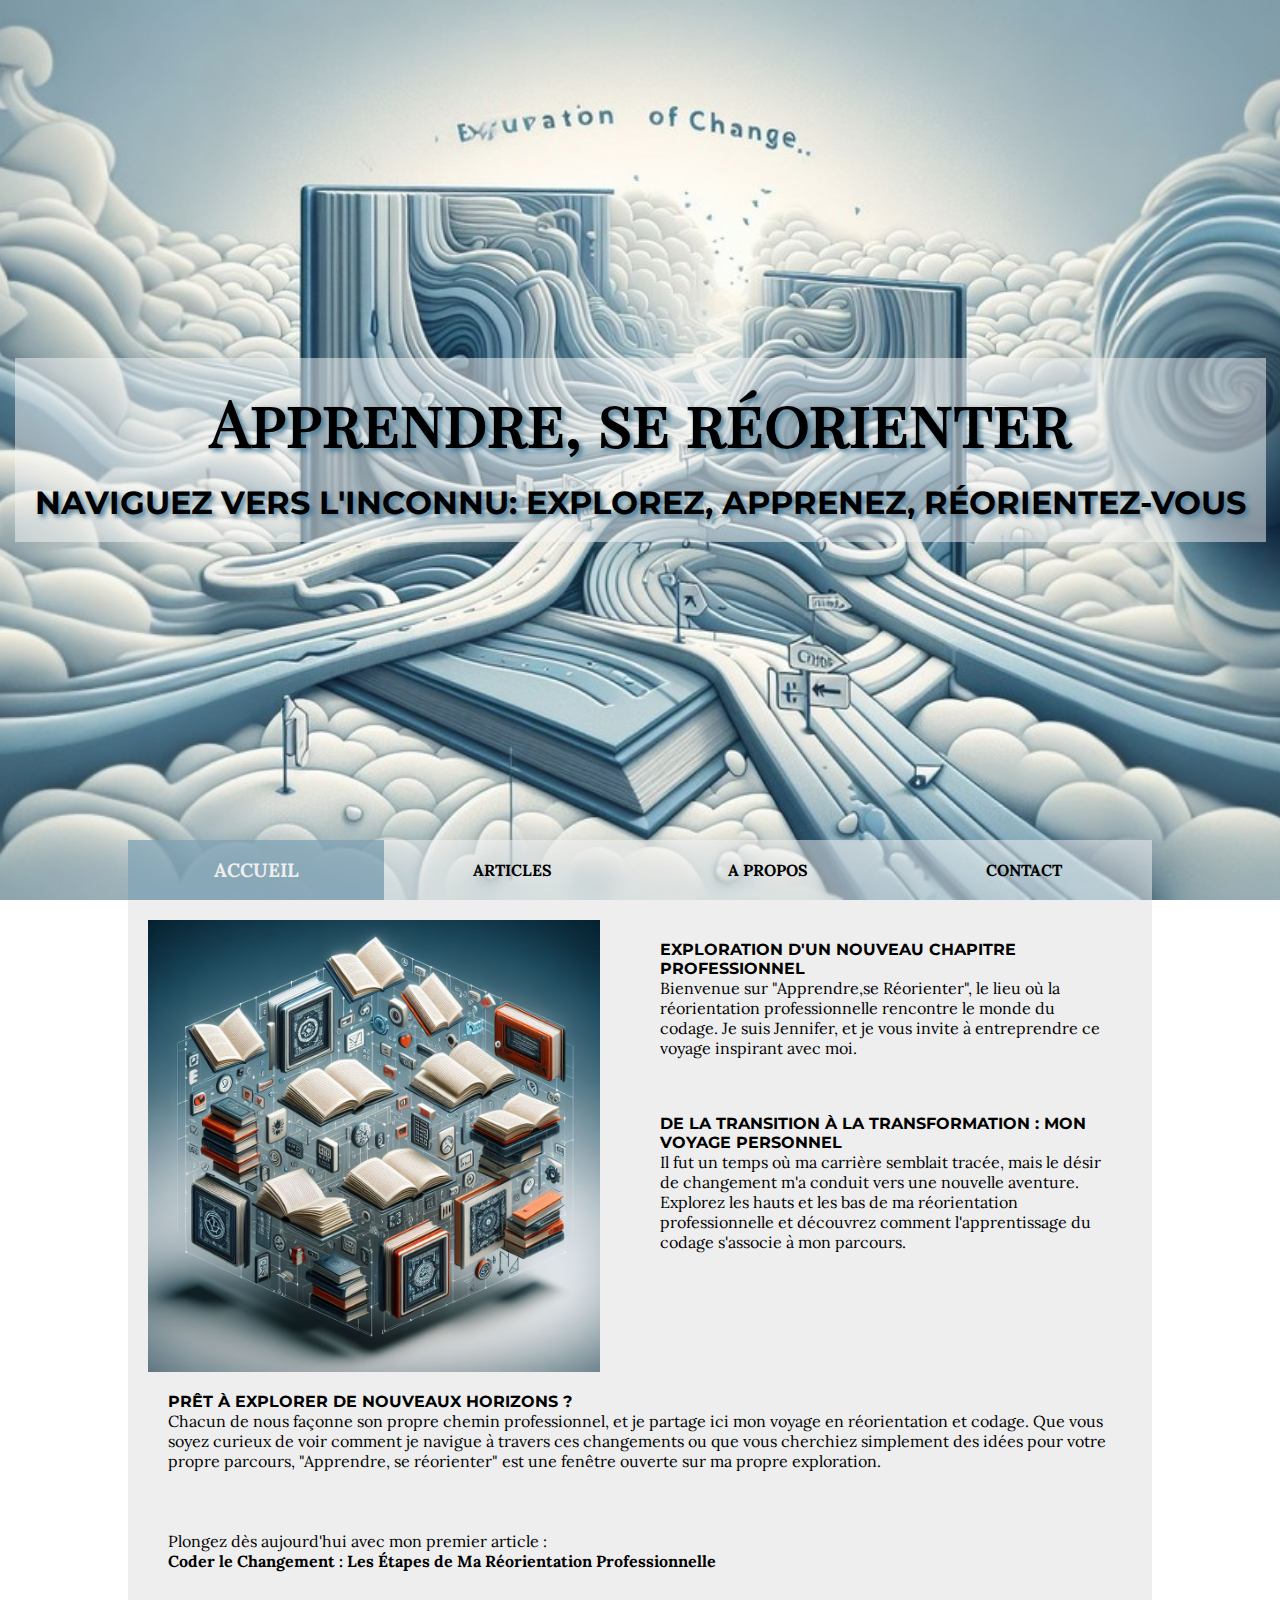
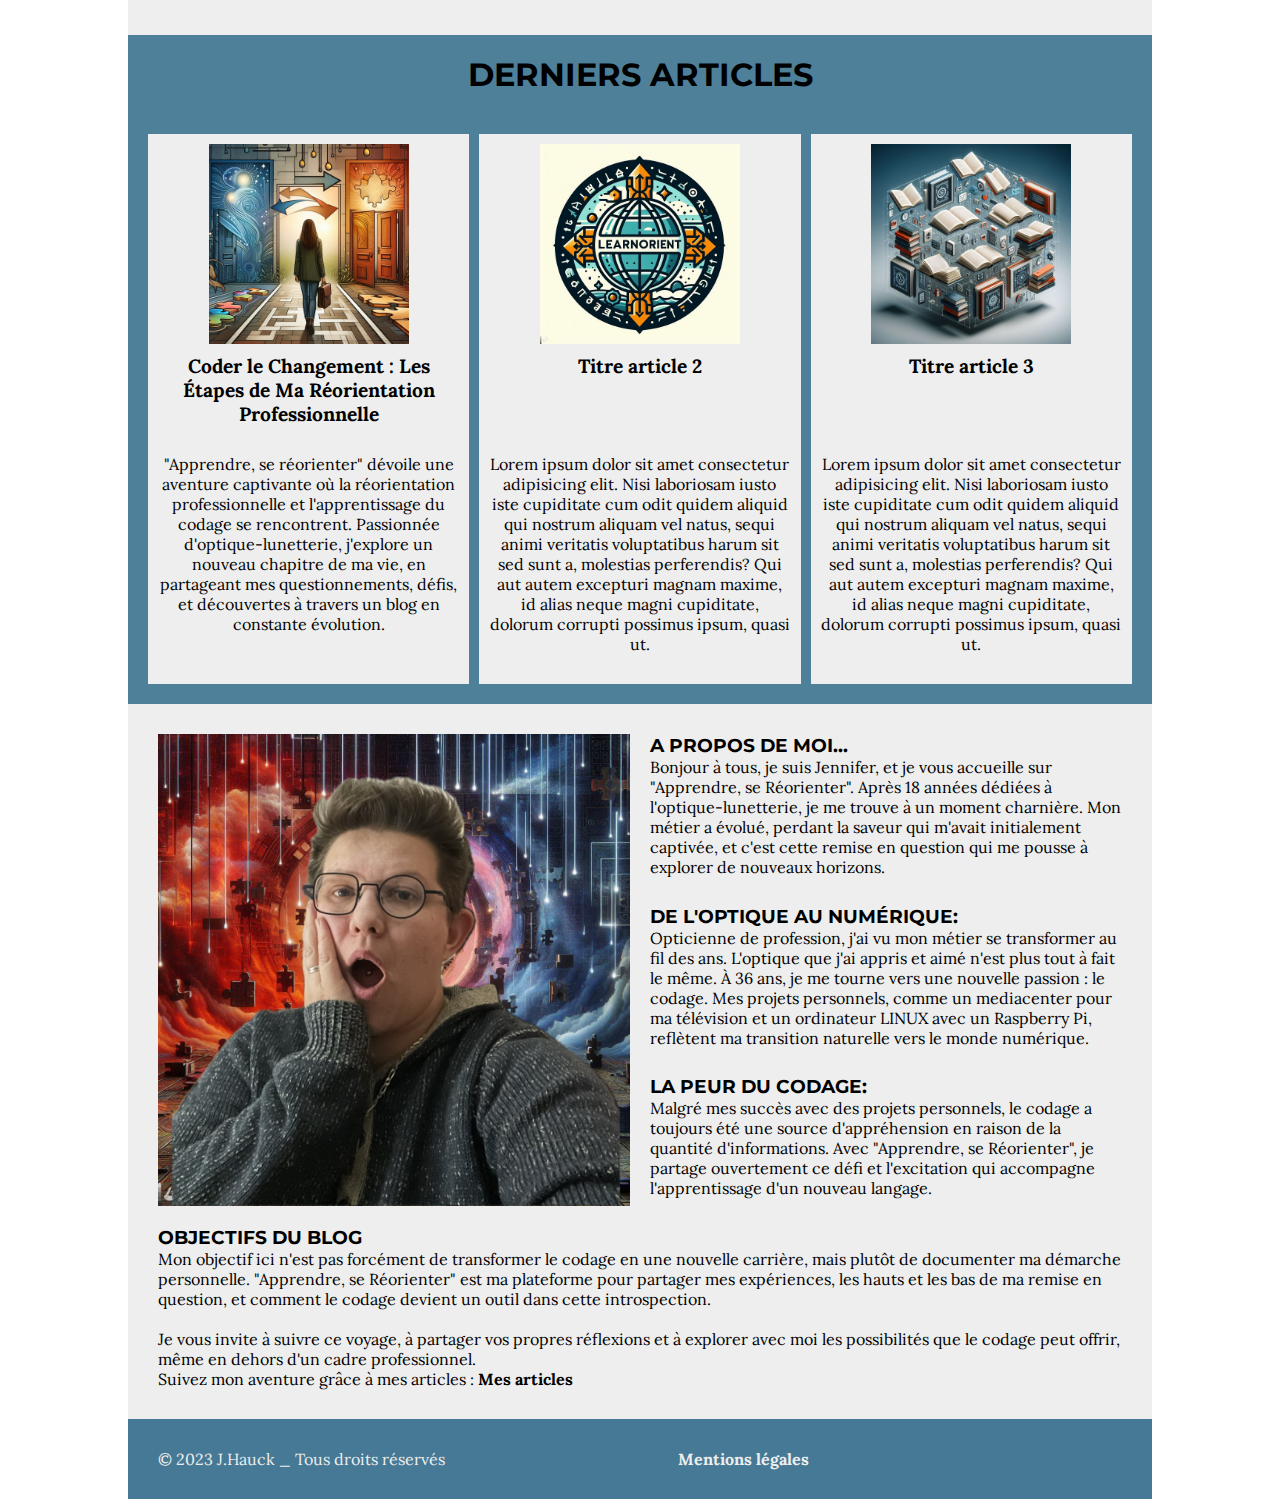
<file: index.html>
<!DOCTYPE html>
<html lang="fr">
  <head>
    <meta charset="UTF-8" />
    <meta name="viewport" content="width=device-width, initial-scale=1.0" />
    <meta
      name="description"
      content="Explorez un voyage captivant de réorientation professionnelle et d'apprentissage du codage. Découvrez les défis, les réflexions et les leçons partagées par Jennifer, une passionnée de l'optique-lunetterie qui embrasse un nouveau chapitre. Rejoignez-nous dans cette aventure où chaque ligne de code est une opportunité d'apprentissage. 🚀"
    />
    <title>Apprendre, se Réorienter</title>
    <link
      rel="shortcut icon"
      href="./assets/img/favicon.JPG"
      type="image/x-icon"
    />
    <link rel="stylesheet" href="./assets/styles/index.css" />
    <link
      rel="stylesheet"
      href="https://cdnjs.cloudflare.com/ajax/libs/font-awesome/6.5.1/css/all.min.css"
      integrity="sha512-DTOQO9RWCH3ppGqcWaEA1BIZOC6xxalwEsw9c2QQeAIftl+Vegovlnee1c9QX4TctnWMn13TZye+giMm8e2LwA=="
      crossorigin="anonymous"
      referrerpolicy="no-referrer"
    />
  </head>
  <body>
    <!-- ******** _HEADER ******** -->
    <header>
      <div class="title">
        <div class="title-container">
          <h1>Apprendre, se réorienter</h1>
          <h2>Naviguez vers l'inconnu: Explorez, apprenez, réorientez-vous</h2>
        </div>
      </div>
      <div class="navbar">
        <ul>
          <li><a href="#">Accueil</a></li>
          <li>
            <a href="./assets/pages/articles-list.html#list-articles"
              >Articles</a
            >
          </li>
          <li>
            <a href="./assets/pages/a-propos.html#navigation">A Propos</a>
          </li>
          <li><a href="./assets/pages/contact.html#navigation">Contact</a></li>
        </ul>
      </div>
    </header>
    <!-- ******** _HOMEPAGE/PRESENTATION ******** -->
    <div class="presentation">
      <div class="img-container">
        <img
          src="./assets/img/image-title.JPG"
          alt="image illustrant l'apprentissage avec des livres"
        />
      </div>
      <div class="paragraph1" id="paragraph-grid">
        <h3>Exploration d'un Nouveau Chapitre Professionnel</h3>
        <p>
          Bienvenue sur "Apprendre,se Réorienter", le lieu où la réorientation
          professionnelle rencontre le monde du codage. Je suis Jennifer, et je
          vous invite à entreprendre ce voyage inspirant avec moi.
        </p>
      </div>
      <div class="paragraph2" id="paragraph-grid">
        <h3>De la Transition à la Transformation : Mon Voyage Personnel</h3>
        <p>
          Il fut un temps où ma carrière semblait tracée, mais le désir de
          changement m'a conduit vers une nouvelle aventure. Explorez les hauts
          et les bas de ma réorientation professionnelle et découvrez comment
          l'apprentissage du codage s'associe à mon parcours.
        </p>
      </div>
      <div class="paragraph3" id="paragraph-grid">
        <h3>Prêt à Explorer de Nouveaux Horizons ?</h3>
        <p>
          Chacun de nous façonne son propre chemin professionnel, et je partage
          ici mon voyage en réorientation et codage. Que vous soyez curieux de
          voir comment je navigue à travers ces changements ou que vous
          cherchiez simplement des idées pour votre propre parcours, "Apprendre,
          se réorienter" est une fenêtre ouverte sur ma propre exploration.
        </p>
      </div>
      <div class="conclusion" id="paragraph-grid">
        <p>Plongez dès aujourd'hui avec mon premier article :</p>
        <a href="./assets/pages/article01.html#navigation"
          >Coder le Changement : Les Étapes de Ma Réorientation
          Professionnelle</a
        >
      </div>
    </div>
    <!-- ******** _HOMEPAGE/LAST ARTICLES ******** -->
    <div class="last-articles">
      <h2>Derniers articles</h2>
      <div class="last-articles-container">
        <div id="resume-view">
          <div class="resume-view-img">
            <img
              src="./assets/img/article01-res.JPG"
              alt="une femme de dos avec plusieurs choix de chemin devant elle"
            />
          </div>
          <div class="resume-view-title">
            <a href="./assets/pages/article01.html"
              >Coder le Changement : Les Étapes de Ma Réorientation
              Professionnelle</a
            >
          </div>
          <div class="resume-view-resume">
            <p>
              "Apprendre, se réorienter" dévoile une aventure captivante où la
              réorientation professionnelle et l'apprentissage du codage se
              rencontrent. Passionnée d'optique-lunetterie, j'explore un nouveau
              chapitre de ma vie, en partageant mes questionnements, défis, et
              découvertes à travers un blog en constante évolution.
            </p>
          </div>
        </div>
        <div id="resume-view">
          <div class="resume-view-img">
            <img src="./assets/img/favicon.JPG" alt="" />
          </div>
          <div class="resume-view-title">
            <a href="#">Titre article 2</a>
          </div>
          <div class="resume-view-resume">
            <p>
              Lorem ipsum dolor sit amet consectetur adipisicing elit. Nisi
              laboriosam iusto iste cupiditate cum odit quidem aliquid qui
              nostrum aliquam vel natus, sequi animi veritatis voluptatibus
              harum sit sed sunt a, molestias perferendis? Qui aut autem
              excepturi magnam maxime, id alias neque magni cupiditate, dolorum
              corrupti possimus ipsum, quasi ut.
            </p>
          </div>
        </div>
        <div id="resume-view">
          <div class="resume-view-img">
            <img src="./assets/img/image-title.JPG" alt="" />
          </div>
          <div class="resume-view-title">
            <a href="#">Titre article 3</a>
          </div>
          <div class="resume-view-resume">
            <p>
              Lorem ipsum dolor sit amet consectetur adipisicing elit. Nisi
              laboriosam iusto iste cupiditate cum odit quidem aliquid qui
              nostrum aliquam vel natus, sequi animi veritatis voluptatibus
              harum sit sed sunt a, molestias perferendis? Qui aut autem
              excepturi magnam maxime, id alias neque magni cupiditate, dolorum
              corrupti possimus ipsum, quasi ut.
            </p>
          </div>
        </div>
      </div>
    </div>
    <!-- ******** _HOMEPAGE/A PROPOS DE MOI ******** -->
    <div class="a-propos-de-moi">
      <div class="paragraph1" id="paragraph-grid">
        <h3>A propos de moi...</h3>
        <p>
          Bonjour à tous, je suis Jennifer, et je vous accueille sur "Apprendre,
          se Réorienter". Après 18 années dédiées à l'optique-lunetterie, je me
          trouve à un moment charnière. Mon métier a évolué, perdant la saveur
          qui m'avait initialement captivée, et c'est cette remise en question
          qui me pousse à explorer de nouveaux horizons.
        </p>
      </div>
      <div class="paragraph2" id="paragraph-grid">
        <h3>De l'Optique au Numérique:</h3>
        <p>
          Opticienne de profession, j'ai vu mon métier se transformer au fil des
          ans. L'optique que j'ai appris et aimé n'est plus tout à fait le même.
          À 36 ans, je me tourne vers une nouvelle passion : le codage. Mes
          projets personnels, comme un mediacenter pour ma télévision et un
          ordinateur LINUX avec un Raspberry Pi, reflètent ma transition
          naturelle vers le monde numérique.
        </p>
      </div>
      <div class="paragraph3" id="paragraph-grid">
        <h3>La peur du codage:</h3>
        <p>
          Malgré mes succès avec des projets personnels, le codage a toujours
          été une source d'appréhension en raison de la quantité d'informations.
          Avec "Apprendre, se Réorienter", je partage ouvertement ce défi et
          l'excitation qui accompagne l'apprentissage d'un nouveau langage.
        </p>
      </div>
      <div class="img-container">
        <img
          src="./assets/img/photo-profil02.JPEG"
          alt="Jennifer est abasourdie par tant de questionnements"
        />
      </div>
      <div class="paragraph4" id="paragraph-grid">
        <h3>Objectifs du blog</h3>
        <p>
          Mon objectif ici n'est pas forcément de transformer le codage en une
          nouvelle carrière, mais plutôt de documenter ma démarche personnelle.
          "Apprendre, se Réorienter" est ma plateforme pour partager mes
          expériences, les hauts et les bas de ma remise en question, et comment
          le codage devient un outil dans cette introspection.
        </p>
      </div>
      <div class="conclusion" id="paragraph-grid">
        <p>
          Je vous invite à suivre ce voyage, à partager vos propres réflexions
          et à explorer avec moi les possibilités que le codage peut offrir,
          même en dehors d'un cadre professionnel. <br />
          Suivez mon aventure grâce à mes articles :
          <span
            ><a href="./assets/pages/articles-list.html#list-articles"
              >Mes articles</a
            ></span
          >
        </p>
      </div>
    </div>
    <!-- ******** _FOOTER ******** -->
    <footer>
      <div class="copyright">
        <p>&copy; 2023 J.Hauck _ Tous droits réservés</p>
      </div>
      <div class="mentions-legales">
        <a href="./assets/pages/mentions-legales" target="_blank"
          >Mentions légales</a
        >
      </div>
      <div class="network">
        <ul>
          <li>
            <a
              href="https://www.facebook.com/profile.php?id=61554568793628"
              target="_blank"
              ><i class="fa-brands fa-facebook"></i
            ></a>
          </li>
          <li>
            <a
              href="https://www.instagram.com/apprendresereorienter/"
              target="_blank"
              ><i class="fa-brands fa-instagram"></i
            ></a>
          </li>
          <li>
            <a
              href="https://www.linkedin.com/in/apprendre-se-r%C3%A9orienter-b125252a2/"
              target="_blank"
              ><i class="fa-brands fa-linkedin-in"></i
            ></a>
          </li>
          <li>
            <a
              href="https://github.com/jhauck67/Apprendre-seReorienter"
              target="_blank"
              ><i class="fa-brands fa-github"></i
            ></a>
          </li>
        </ul>
      </div>
    </footer>
  </body>
</html>
</file>
<file: assets/styles/index.css>
@font-face {
  font-family: "Playfair";
  src: url(../../assets/fonts/PlayfairDisplaySC-Regular.ttf);
}
@font-face {
  font-family: "Montserrat";
  src: url(../../assets/fonts/Montserrat-VariableFont_wght.ttf);
}
@font-face {
  font-family: "Lora";
  src: url(../../assets/fonts/Lora-VariableFont_wght.ttf);
}
body {
  background: url(../../assets/img/bg-header01.jpeg) center/cover fixed;
}

* {
  margin: 0;
  padding: 0;
  -webkit-box-sizing: border-box;
          box-sizing: border-box;
}

li {
  list-style: none;
}

a {
  font-family: Lora, sans-serif;
  color: black;
  text-decoration: none;
}

p {
  font-family: Lora, sans-serif;
}

h2,
h3,
h4 {
  font-family: Montserrat, sans-serif;
  text-transform: uppercase;
}

header {
  height: 100vh;
  width: 100%;
  position: relative;
}
header .title {
  height: 100%;
  display: -webkit-box;
  display: -ms-flexbox;
  display: flex;
  -webkit-box-align: center;
      -ms-flex-align: center;
          align-items: center;
  -webkit-box-pack: center;
      -ms-flex-pack: center;
          justify-content: center;
}
header .title .title-container {
  background: rgba(245, 245, 245, 0.5);
  text-align: center;
  padding: 20px;
}
header .title .title-container h1 {
  font-family: Playfair, sans-serif;
  font-size: 4rem;
  padding-bottom: 20px;
  text-shadow: 3px 3px 5px #457995;
}
header .title .title-container h2 {
  font-family: Montserrat, sans-serif;
  font-size: 2rem;
  text-transform: uppercase;
  text-shadow: 3px 3px 5px #457995;
}

@media screen and (max-width: 550px) {
  .navbar {
    width: 100%;
  }
}

.navbar {
  height: 60px;
  width: 80%;
  margin: 0 auto;
  background: rgba(245, 245, 245, 0.5);
  position: absolute;
  bottom: 0;
  left: 50%;
  -webkit-transform: translateX(-50%);
          transform: translateX(-50%);
}
.navbar:hover li:not(:hover) {
  background: none;
}
.navbar:hover li:not(:hover) a {
  color: black;
}
.navbar ul {
  display: -webkit-box;
  display: -ms-flexbox;
  display: flex;
  -webkit-box-align: center;
      -ms-flex-align: center;
          align-items: center;
  -ms-flex-pack: distribute;
      justify-content: space-around;
  height: 100%;
}
.navbar ul li {
  display: -webkit-box;
  display: -ms-flexbox;
  display: flex;
  -webkit-box-align: center;
      -ms-flex-align: center;
          align-items: center;
  -webkit-box-pack: center;
      -ms-flex-pack: center;
          justify-content: center;
  width: 25%;
  height: 100%;
  cursor: pointer;
}
.navbar ul li a {
  text-transform: uppercase;
  font-weight: bold;
}
.navbar ul li:first-child {
  background: rgba(69, 121, 149, 0.5);
}
.navbar ul li:first-child a {
  color: #eeeeee;
  -webkit-transform: scale(1.2);
          transform: scale(1.2);
}
.navbar ul li:hover {
  background: rgba(69, 121, 149, 0.5);
}
.navbar ul li:hover a {
  color: #eeeeee;
  -webkit-transform: scale(1.2);
          transform: scale(1.2);
}
@media screen and (max-width: 550px) {
  .navbar {
    width: 100%;
  }
}

.presentation {
  width: 80%;
  margin: 0 auto;
  background: #eeeeee;
  padding: 20px;
  display: grid;
  grid-template-columns: repeat(2, 50%);
  grid-template-rows: 25% 40% 20% 15%;
  grid-template-areas: "img p1" "img p2" "p3 p3" "con con";
}
@media screen and (max-width: 870px) {
  .presentation {
    display: block;
  }
}
@media screen and (max-width: 550px) {
  .presentation {
    width: 100%;
  }
}
.presentation .img-container {
  grid-area: img;
}
.presentation .img-container img {
  max-width: 100%;
  max-height: 100%;
}
.presentation .paragraph1 {
  grid-area: p1;
}
.presentation .paragraph2 {
  grid-area: p2;
}
.presentation .paragraph3 {
  grid-area: p3;
}
.presentation .conclusion {
  grid-area: con;
}
.presentation .conclusion a {
  font-weight: bold;
}
.presentation #paragraph-grid {
  padding: 20px;
}
.presentation #paragraph-grid h3 {
  font-family: Montserrat, sans-serif;
  text-transform: uppercase;
  font-size: 1rem;
}
.presentation #paragraph-grid p {
  font-family: Lora, sans-serif;
  font-size: 1rem;
}

.last-articles {
  width: 80%;
  margin: 0 auto;
  background: rgba(69, 121, 149, 0.95);
}
.last-articles h2 {
  font-family: Montserrat, sans-serif;
  font-weight: bold;
  font-size: 2rem;
  text-align: center;
  padding: 20px;
}
@media screen and (max-width: 550px) {
  .last-articles {
    width: 100%;
  }
}
.last-articles .last-articles-container {
  display: grid;
  grid-template-columns: repeat(3, 1fr);
  gap: 10px;
  padding: 20px;
  -webkit-box-align: center;
      -ms-flex-align: center;
          align-items: center;
  -webkit-box-pack: center;
      -ms-flex-pack: center;
          justify-content: center;
}
@media screen and (max-width: 1160px) {
  .last-articles .last-articles-container {
    display: block;
    gap: 0;
  }
}
.last-articles .last-articles-container #resume-view {
  background: #eeeeee;
  text-align: center;
  padding: 10px;
  height: 550px;
}
@media screen and (max-width: 1160px) {
  .last-articles .last-articles-container #resume-view {
    height: auto;
  }
}
.last-articles .last-articles-container #resume-view .resume-view-img {
  width: 200px;
  margin: auto auto;
  height: 200px;
}
.last-articles .last-articles-container #resume-view .resume-view-img img {
  max-width: 100%;
  max-height: 100%;
}
.last-articles .last-articles-container #resume-view .resume-view-title {
  font-family: Montserrat, sans-serif;
  font-size: 1.2rem;
  font-weight: bold;
  padding: 10px 0;
  height: 100px;
}
@media screen and (max-width: 1160px) {
  .last-articles .last-articles-container #resume-view .resume-view-title {
    height: auto;
  }
}
.last-articles .last-articles-container #resume-view .resume-view-resume {
  font-family: Lora, sans-serif;
  font-size: 1rem;
  padding: 10px 0;
}

.a-propos-de-moi {
  background: #eeeeee;
  width: 80%;
  margin: 0 auto;
  padding: 30px;
  display: grid;
  gap: 20px;
  grid-template-columns: repeat(2, 1fr);
  grid-template-rows: repeat(20% 20% 20% 20% 20%);
  grid-template-areas: "img p1" "img p2" "img p3" "p4 p4" "con con";
}
@media screen and (max-width: 870px) {
  .a-propos-de-moi {
    display: block;
  }
  .a-propos-de-moi #paragraph-grid {
    padding-bottom: 20px;
  }
}
@media screen and (max-width: 550px) {
  .a-propos-de-moi {
    width: 100%;
  }
}
.a-propos-de-moi .paragraph1 {
  grid-area: p1;
}
.a-propos-de-moi .paragraph2 {
  grid-area: p2;
}
.a-propos-de-moi .paragraph3 {
  grid-area: p3;
}
.a-propos-de-moi .img-container {
  grid-area: img;
  display: grid;
}
.a-propos-de-moi .img-container img {
  max-width: 100%;
  max-height: 100%;
}
.a-propos-de-moi .paragraph4 {
  grid-area: p4;
}
.a-propos-de-moi .conclusion {
  grid-area: con;
}
.a-propos-de-moi .conclusion a {
  font-weight: bold;
}

footer {
  padding: 30px;
  width: 80%;
  margin: 0 auto;
  background: #457995;
  display: -webkit-box;
  display: -ms-flexbox;
  display: flex;
  -webkit-box-align: center;
      -ms-flex-align: center;
          align-items: center;
  -webkit-box-pack: justify;
      -ms-flex-pack: justify;
          justify-content: space-between;
  font-family: Lora, sans-serif;
}
@media screen and (max-width: 870px) {
  footer {
    display: block;
    text-align: center;
  }
}
@media screen and (max-width: 550px) {
  footer {
    width: 100%;
  }
}
footer .copyright {
  text-align: center;
  color: #eeeeee;
}
footer .mentions-legales a {
  color: #eeeeee;
  font-weight: bold;
  padding-bottom: 20px;
}
footer .network ul {
  display: -webkit-box;
  display: -ms-flexbox;
  display: flex;
  -webkit-box-align: center;
      -ms-flex-align: center;
          align-items: center;
  -ms-flex-pack: distribute;
      justify-content: space-around;
}
footer .network ul li {
  -webkit-box-align: center;
      -ms-flex-align: center;
          align-items: center;
  padding: 0 10px;
  font-size: 1.5rem;
}
footer .network ul li i {
  color: #eeeeee;
}/*# sourceMappingURL=index.css.map */
</file>
